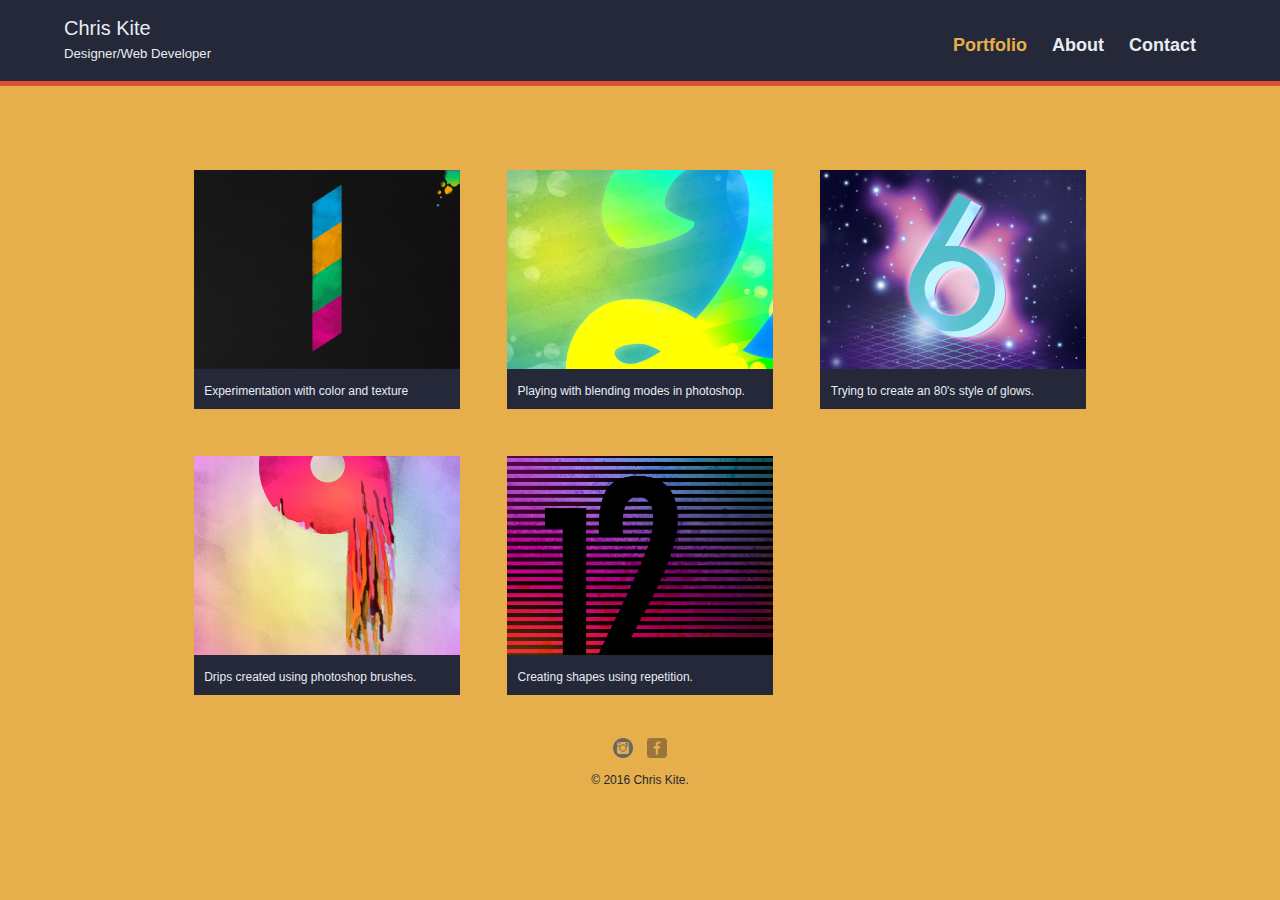
<file: index.html>
<!DOCTYPE html>
<html>
  <head>
    <meta charset="utf-8">
    <title>Chris Kite | Designer/Web Developer</title>
    <link rel="stylesheet" href="css/normalize.css">
    <link rel="stylesheet" href="css/main.css">
    <link rel="stylesheet" href="css/responsive.css">
    <meta name="viewport" content="width=device-width, initial-scale=1.0">
  </head>
  <body>
      <header>
        <a href="index.html" id="logo">
          <h1>Chris Kite</h1>
          <h2>Designer/Web Developer</h2>
        </a>
        <nav>
          <ul>
            <li><a href="index.html" class="selected">Portfolio</a></li>
            <li><a href="about.html">About</a></li>
            <li><a href="contact.html">Contact</a></li>
          </ul>
        </nav>
      </header>
    <div id="wrapper"> 
      <section>
        <ul id="gallery">
          <li>
            <a href="img/numbers-01.jpg">
              <img src="img/numbers-01.jpg" alt="">
              <p>Experimentation with color and texture</p>
            </a>
          </li>
          <li>
            <a href="img/numbers-02.jpg">
              <img src="img/numbers-02.jpg" alt="">
              <p>Playing with blending modes in photoshop.</p>
            </a>
          </li>
          <li>
            <a href="img/numbers-06.jpg">
              <img src="img/numbers-06.jpg" alt="">
              <p>Trying to create an 80's style of glows.</p>
            </a>
          </li>
          <li>
            <a href="img/numbers-09.jpg">
              <img src="img/numbers-09.jpg" alt="">
              <p>Drips created using photoshop brushes.</p>
            </a>
          </li>
          <li>
            <a href="img/numbers-12.jpg">
              <img src="img/numbers-12.jpg" alt="">
              <p>Creating shapes using repetition.</p>
            </a>
          </li>
        </ul>
      </section>
      <footer>
        <a href="https://www.instagram.com/chriskite81"><img src="img/instagram-wrap.png" alt="Instagram Logo" class="social-icon"></a>
        <a href="http://facebook.com/chris.kite.359"><img src="img/facebook-wrap.png" alt="Facebook Logo" class="social-icon"></a>
        <p>&copy; 2016 Chris Kite.</p>
      </footer>
    </div>
  </body>
</html>
</file>
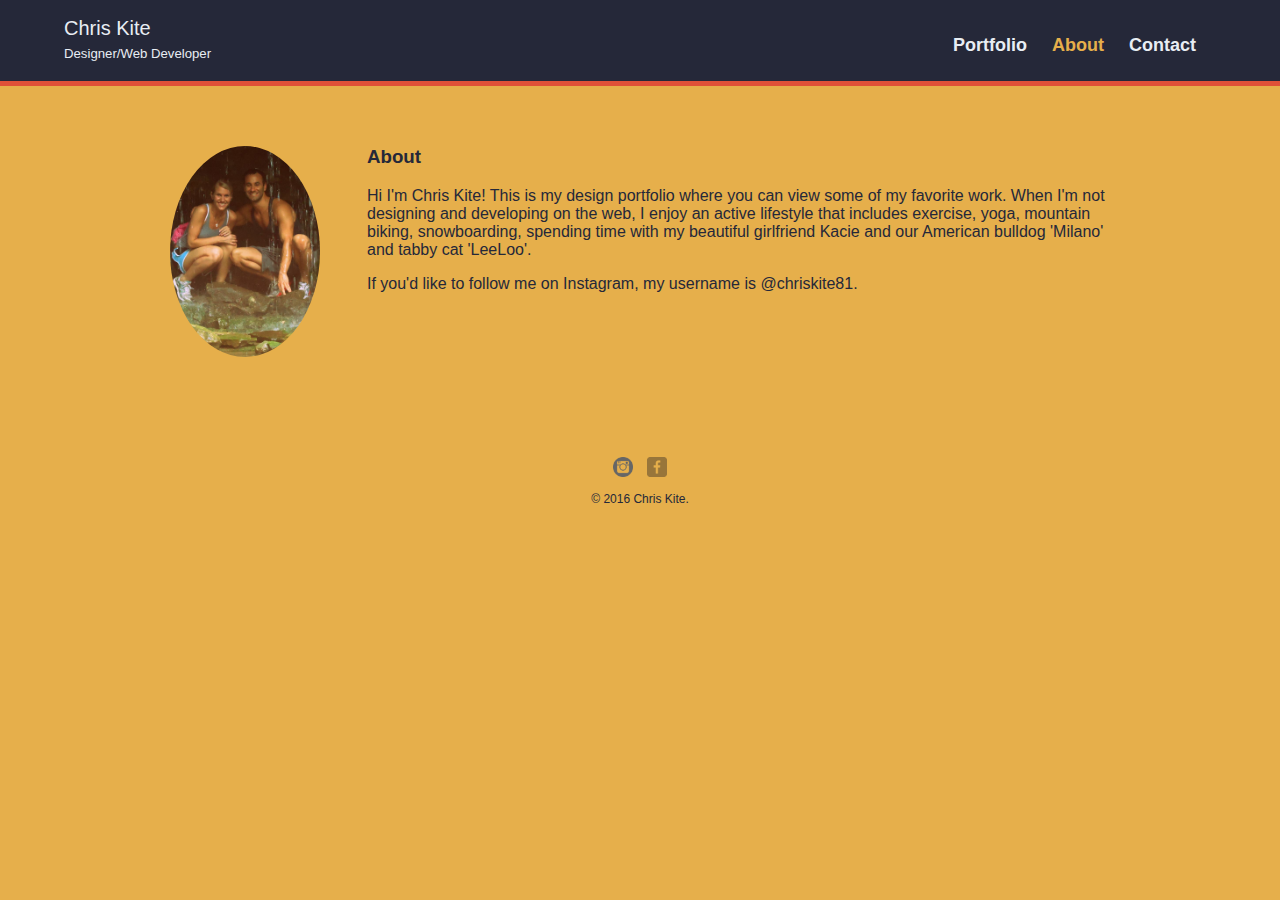
<file: about.html>
<!DOCTYPE html>
<html>
  <head>
    <meta charset="utf-8">
    <title>Chris Kite | Designer/Web Developer</title>
    <link rel="stylesheet" href="css/normalize.css">
    <link rel="stylesheet" href="css/main.css">
    <link rel="stylesheet" href="css/responsive.css">
    <meta name="viewport" content="width=device-width, initial-scale=1.0">
  </head>
  <body>
      <header>
        <a href="index.html" id="logo">
          <h1>Chris Kite</h1>
          <h2>Designer/Web Developer</h2>
        </a>
        <nav>
          <ul>
            <li><a href="index.html">Portfolio</a></li>
            <li><a href="about.html" class="selected">About</a></li>
            <li><a href="contact.html">Contact</a></li>
          </ul>
        </nav>
      </header>
    <div id="wrapper"> 
      <section>
        <img src="img/chris.jpg" alt="Photograph of Chris Kite" class="profile-photo">
        <h3>About</h3>
        <p>Hi I'm Chris Kite! This is my design portfolio where you can view some of my favorite work. When I'm not designing and developing on the web, I enjoy an active lifestyle that includes exercise, yoga, mountain biking, snowboarding, spending time with my beautiful girlfriend  Kacie and our American bulldog 'Milano' and tabby cat 'LeeLoo'.</p>
        <p>If you'd like to follow me on <a href="https://www.instagram.com/chriskite81">Instagram</a>, my username is <a href="https://www.instagram.com/chriskite81">@chriskite81</a>.</p>
      </section>
      <footer> 
        <a href="https://www.instagram.com/chriskite81"><img src="img/instagram-wrap.png" alt="Instagram Logo" class="social-icon"></a>
        <a href="http://facebook.com/chris.kite.359"><img src="img/facebook-wrap.png" alt="Facebook Logo" class="social-icon"></a>
        <p>&copy; 2016 Chris Kite.</p>
      </footer>
    </div>
  </body>
</html>
</file>
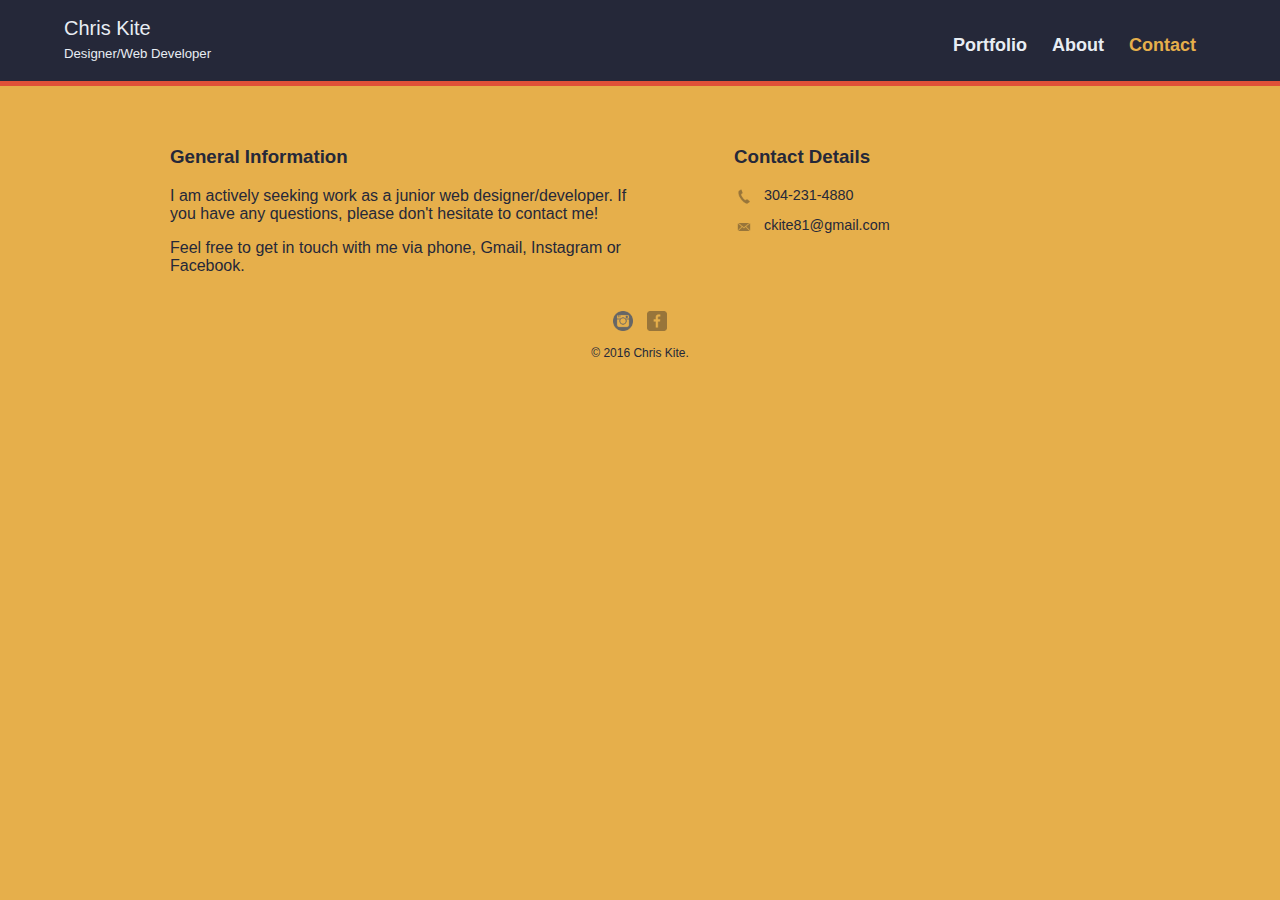
<file: contact.html>
<!DOCTYPE html>
<html>
  <head>
    <meta charset="utf-8">
    <title>Chris Kite | Designer/Web Developer</title>
    <link rel="stylesheet" href="css/normalize.css">
    <link rel="stylesheet" href="css/main.css">
    <link rel="stylesheet" href="css/responsive.css">
    <meta name="viewport" content="width=device-width, initial-scale=1.0">
  </head>
  <body>
      <header>
        <a href="index.html" id="logo">
          <h1>Chris Kite</h1>
          <h2>Designer/Web Developer</h2>
        </a>
        <nav>
          <ul>
            <li><a href="index.html">Portfolio</a></li>
            <li><a href="about.html">About</a></li>
            <li><a href="contact.html" class="selected">Contact</a></li>
          </ul>
        </nav>
      </header>
    <div id="wrapper"> 
      <section id="primary">
        <h3>General Information</h3>
        <p>I am actively seeking work as a junior web designer/developer. If you have any questions, please don't hesitate to contact me!</p>
        <p>Feel free to get in touch with me via phone, Gmail, Instagram or Facebook.</p>
      </section>
      <section id="secondary">
        <h3>Contact Details</h3>
        <ul class="contact-info">
          <li class="phone"><a href="tel:304-231-4880">304-231-4880</a></li> 
          <li class="mail"><a href="mailto:ckite81@gmail.com">ckite81@gmail.com</a></li>
        </ul>
      </section>
      <footer> 
        <a href="https://www.instagram.com/chriskite81"><img src="img/instagram-wrap.png" alt="Instagram Logo" class="social-icon"></a>
        <a href="http://facebook.com/chris.kite.359"><img src="img/facebook-wrap.png" alt="Facebook Logo" class="social-icon"></a>
        <p>&copy; 2016 Chris Kite.</p>
      </footer>
    </div>
  </body>
</html>
</file>
<file: css/main.css>
/**********************
GENERAL
***********************/

body {
  font-family: 'Open Sans', sans-serif;
}

#wrapper {
  max-width: 940px;
  margin: 0 auto;
  padding: 0 5%;
}

a {
  text-decoration: none;
}

img {
  max-width: 100%;
}

h3 {
  margin: 0 0 1em 0;
}



/**********************
HEADING
***********************/

header {
  float: left;
  margin: 0 0 30px 0;
  padding: 5px 0 0 0;
  width: 100%;
}

#logo {
  text-align: center;
  margin: 0;
}

h1 {
  font-family: 'Changa One', sans-serif;
  margin: 15px 0;
  font-size: 1.75em;
  font-weight: normal;
  line-height: 0.8em;
}

h2{
  font-size:0.75em;
  margin: -5px 0 0;
  font-weight: normal;
}



/**********************
NAVIGATION
***********************/

nav {
  text-align: center;
  padding: 10px 0;
  margin: 20px 0 0;
}

nav ul {
  list-style: none;
  margin: 0 10px;
  padding: 0;
}

nav li {
  display: inline-block;
}

nav a {
  font-weight: 800;
  padding: 15px 10px;
}



/**********************
FOOTER
***********************/

footer {
  font-size: 0.75em;
  text-align: center;
  clear: both;
  padding-top: 20px;
  color: #252839;  
}

.social-icon {
  width: 20px;
  height: 20px;
  margin: 0 5px;
}



/**********************
PAGE: PORTFOLIO
***********************/

#gallery {
  margin: 0;
  padding: 0;
  list-style: none;
}

#gallery li {
  float: left;
  width: 45%;
  margin: 2.5%;
  background-color: #252839;
  color: #e8edf3;
}

#gallery li a p {
  margin: 0;
  padding: 4%;
  font-size: 0.75em;
  color: #e8edf3;  
}



/**********************
PAGE: ABOUT
***********************/

.profile-photo {
  display: block;
  max-width: 150px;
  margin: 0 auto 30px;
  border-radius: 100%;
}



/**********************
PAGE: CONTACT
***********************/

.contact-info {
  list-style: none;
  padding: 0;
  margin: 0;
  font-size: 0.9em;
}

.contact-info a {
  display: block;
  min-height: 20px;
  background-repeat: no-repeat;
  background-size: 20px 20px;
  padding: 0 0 0 30px;
  margin: 0 0 10px;
}

.contact-info li.phone a {
  background-image: url('../img/phone.png');
}

.contact-info li.mail a {
  background-image: url('../img/mail.png');
}

.contact-info li.instagram a {
  background-image: url('../img/instagram.png');
}



/**********************
COLORS
***********************/

/* site body */
body {
  background: #e6af4b;
  color: #252839;
}

/* blue header */
header {
  background-color: #252839;
  border-color: #e05038;
}

/* nav background on mobile devices */
nav {
  background: #e05038;
}

/* logo text */
h1, h2 {
  color: #e8edf3; 
}

/* links */
a {
  color: #252839;
}

/* nav links */
nav a, nav a:visited {
  color: #e8edf3;
}

/* selected nav link */
nav a.selected, nav a:hover {
  color: #e6af4b;
}
</file>
<file: css/responsive.css>
@media screen and (min-width: 480px) {
  
  /**********************
  TWO COLUMN LAYOUT
  ***********************/
  
  #primary {
    width: 50%;
    float: left;
  }
  
  #secondary {
    width: 40%;
    float: right;
  }
  
  /**********************
  PAGE: PORTFOLIO
  ***********************/
    
  #gallery li {
    width: 28.3333%;
  }
  
  #gallery li:nth-child(4n) {
    clear: left;
  }
  
  /**********************
  PAGE: ABOUT
  ***********************/
  
  .profile-photo {
    float: left;
    margin: 0 5% 80px 0;
  }
  
}

@media screen and (min-width: 660px) {
  
  /**********************
  HEADER
  ***********************/
  
  nav {
    background: none;
    float: right;
    font-size: 1.125em;
    margin-right: 5%;
    text-align: right;
    width: 45%;
  }
  
  #logo {
    float: left;
    margin-left: 5%;
    text-align: left;
    width: 45%;
  }
  
  h1 {
    font-size: 1.25em;
    }
  
  h2 {
    font-size: 0.825em;
    margin-bottom: 20px;
  }
  
  header {
    border-bottom: 5px solid #e05038;
    margin-bottom: 60px;
  }
   
}
</file>
